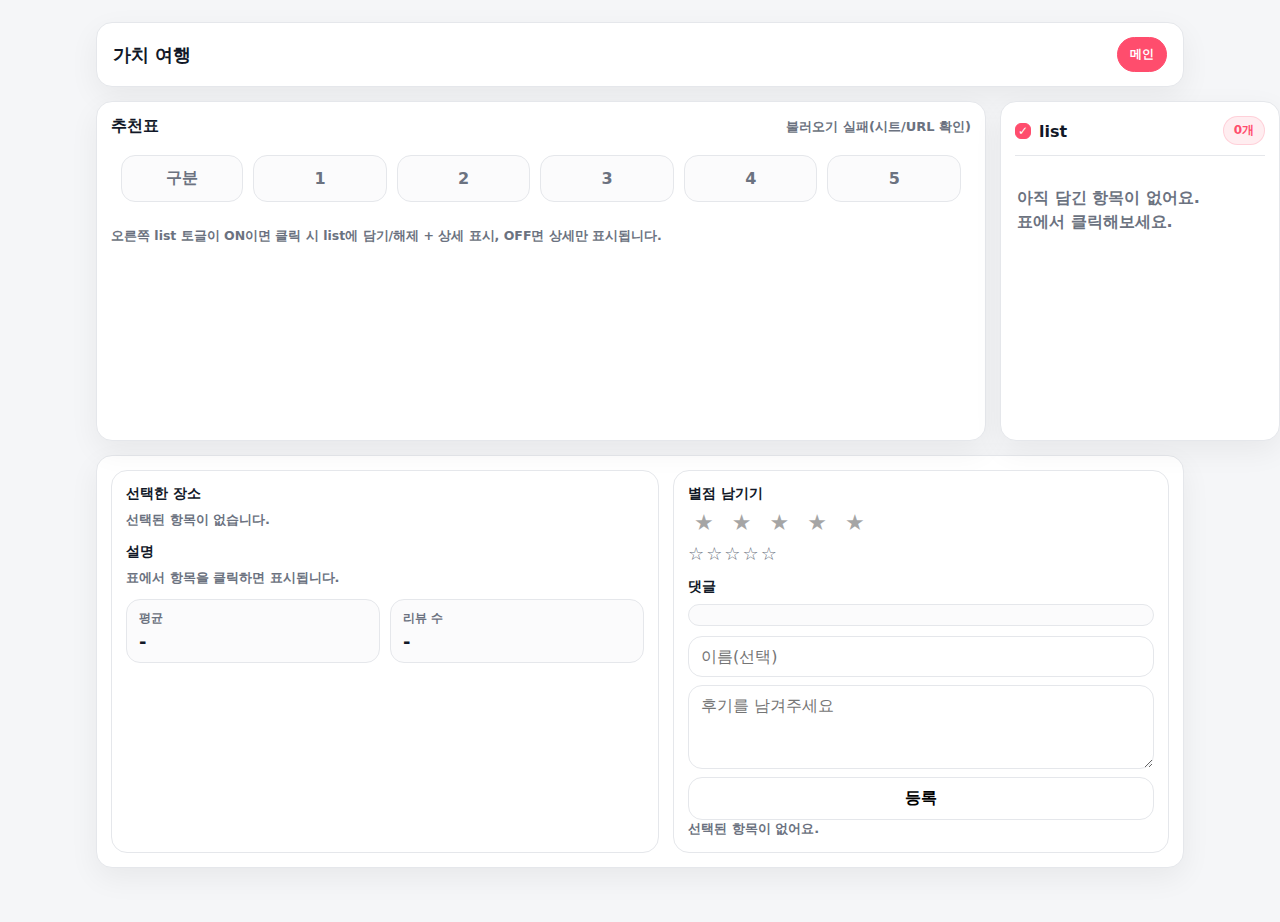
<file: index.html>
﻿<!doctype html>
<html lang="ko">
<head>
    <meta charset="utf-8" />
    <meta name="viewport" content="width=device-width, initial-scale=1" />
    <title>가치 여행</title>
    <link rel="stylesheet" href="assets/css/reset.css" />
    <link rel="stylesheet" href="assets/css/style.css" />
</head>
<body>
    <div class="wrap">
        <header class="titlebar">
            <div class="title">가치 여행</div>
            <nav class="nav">
                <a href="index.html" class="nav-link active">메인</a>
            </nav>
        </header>

        <div class="top">
            <section class="grid-card">
                <div class="grid-head">
                    <div class="grid-title">추천표</div>
                    <div class="muted" id="loadStateText">불러오는 중…</div>
                </div>

                <!-- ✅ 가로 스크롤 -->
                <div class="grid-scroll">
                    <table aria-label="추천표">
                        <thead>
                            <tr>
                                <th class="rowhead">구분</th>
                                <th class="colhead">1</th>
                                <th class="colhead">2</th>
                                <th class="colhead">3</th>
                                <th class="colhead">4</th>
                                <th class="colhead">5</th>
                            </tr>
                        </thead>
                        <tbody id="gridBody"></tbody>
                    </table>
                </div>

                <div class="hint">
                    오른쪽 list 토글이 ON이면 클릭 시 list에 담기/해제 + 상세 표시,
                    OFF면 상세만 표시됩니다.
                </div>
            </section>

            <aside class="list-card">
                <div class="list-head">
                    <div class="label">
                        <label class="list-toggle" title="list 활성화">
                            <input type="checkbox" id="listEnable" checked />
                            <span class="toggle-icon" aria-hidden="true"></span>
                            <span class="toggle-text">list</span>
                        </label>
                    </div>
                    <div class="pill" id="countPill">0개</div>
                </div>

                <ul class="list" id="pickedList"></ul>
                <div class="empty" id="emptyMsg">
                    아직 담긴 항목이 없어요.<br />
                    표에서 클릭해보세요.
                </div>
            </aside>
        </div>

        <section class="detail" aria-label="상세">
            <div class="box">
                <h3>선택한 장소</h3>
                <div id="detailName" class="muted">선택된 항목이 없습니다.</div>

                <h3 class="mt">설명</h3>
                <div id="detailDesc" class="muted">표에서 항목을 클릭하면 표시됩니다.</div>

                <div class="stat-row">
                    <div class="stat">
                        <div class="stat-label">평균</div>
                        <div class="stat-value" id="detailAvg">-</div>
                    </div>
                    <div class="stat">
                        <div class="stat-label">리뷰 수</div>
                        <div class="stat-value" id="detailCount">-</div>
                    </div>
                </div>
            </div>

            <div class="box">
                <h3>별점 남기기</h3>
                <div class="star-input" id="starInput" aria-label="별점 입력">
                    <button type="button" data-v="1">★</button>
                    <button type="button" data-v="2">★</button>
                    <button type="button" data-v="3">★</button>
                    <button type="button" data-v="4">★</button>
                    <button type="button" data-v="5">★</button>
                </div>
                <div class="stars" id="detailStars">☆☆☆☆☆</div>

                <h3 class="mt">댓글</h3>
                <div class="comment-list" id="commentList"></div>

                <div class="comment-write">
                    <input id="userInput" placeholder="이름(선택)" />
                    <textarea id="commentInput" placeholder="후기를 남겨주세요"></textarea>
                    <button id="commentSubmit" type="button">등록</button>
                </div>

                <div class="muted" id="saveHint">선택된 항목이 없어요.</div>
            </div>
        </section>
    </div>

    <script type="module" src="assets/js/app.js"></script>
</body>
</html>
</file>
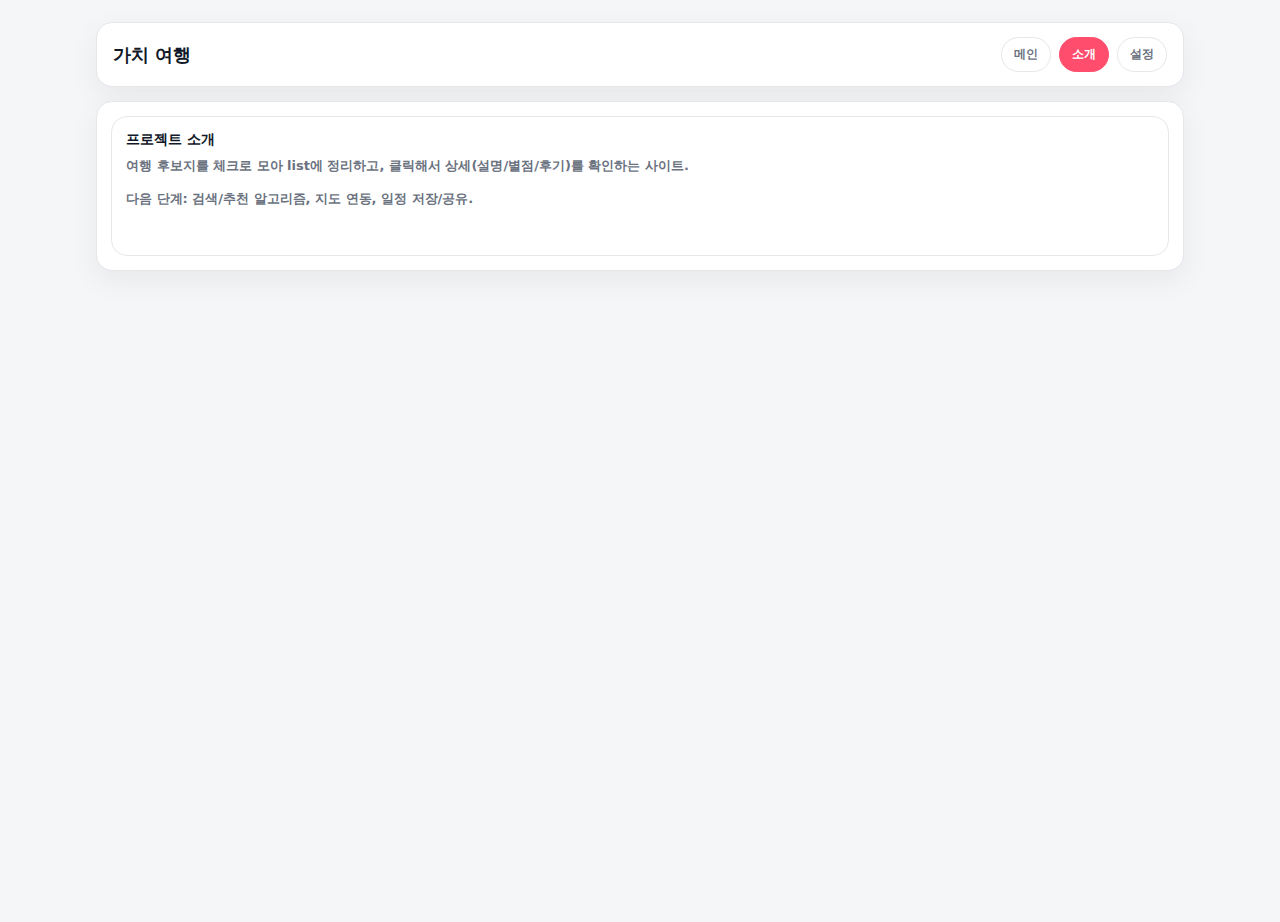
<file: pages/about.html>
﻿<!doctype html>
<html lang="ko">
<head>
    <meta charset="utf-8" />
    <meta http-equiv="Content-Type" content="text/html; charset=utf-8">
    <meta name="viewport" content="width=device-width, initial-scale=1" />
    <title>소개 - 가치 여행</title>
    <link rel="stylesheet" href="../assets/css/reset.css" />
    <link rel="stylesheet" href="../assets/css/style.css" />
</head>
<body>
    <div class="wrap">
        <header class="titlebar">
            <div class="title">가치 여행</div>
            <nav class="nav">
                <a href="../index.html" class="nav-link">메인</a>
                <a href="about.html" class="nav-link active">소개</a>
                <a href="settings.html" class="nav-link">설정</a>
            </nav>
        </header>

        <section class="detail" style="grid-template-columns:1fr;">
            <div class="box">
                <h3>프로젝트 소개</h3>
                <div class="muted">
                    여행 후보지를 체크로 모아 list에 정리하고, 클릭해서 상세(설명/별점/후기)를 확인하는 사이트.
                    <br /><br />
                    다음 단계: 검색/추천 알고리즘, 지도 연동, 일정 저장/공유.
                </div>
            </div>
        </section>
    </div>
</body>
</html>
</file>
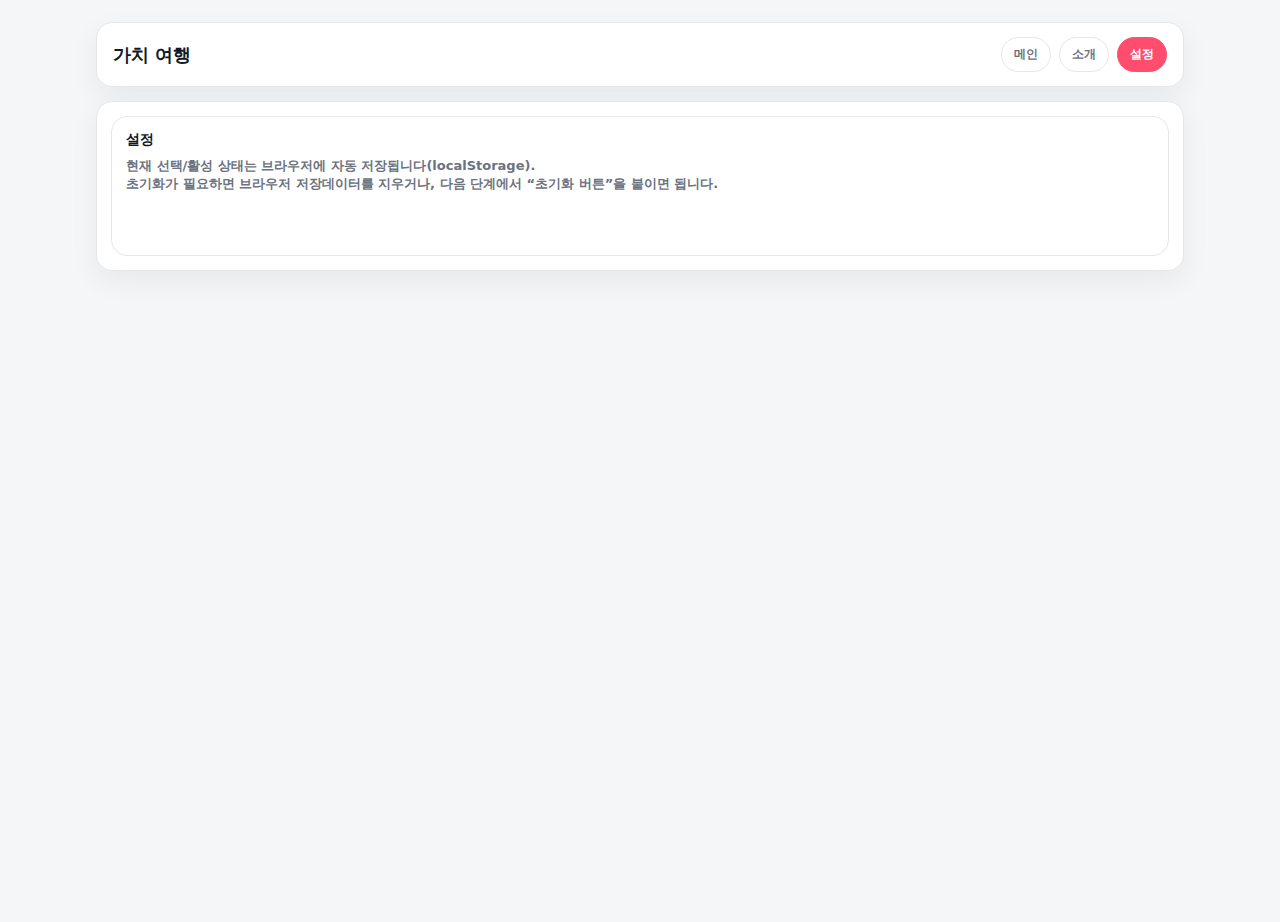
<file: pages/settings.html>
﻿<!doctype html>
<html lang="ko">
<head>
    <meta charset="utf-8" />
    <meta http-equiv="Content-Type" content="text/html; charset=utf-8">
    <meta name="viewport" content="width=device-width, initial-scale=1" />
    <title>설정 - 가치 여행</title>
    <link rel="stylesheet" href="../assets/css/reset.css" />
    <link rel="stylesheet" href="../assets/css/style.css" />
</head>
<body>
    <div class="wrap">
        <header class="titlebar">
            <div class="title">가치 여행</div>
            <nav class="nav">
                <a href="../index.html" class="nav-link">메인</a>
                <a href="about.html" class="nav-link">소개</a>
                <a href="settings.html" class="nav-link active">설정</a>
            </nav>
        </header>

        <section class="detail" style="grid-template-columns:1fr;">
            <div class="box">
                <h3>설정</h3>
                <div class="muted">
                    현재 선택/활성 상태는 브라우저에 자동 저장됩니다(localStorage).<br />
                    초기화가 필요하면 브라우저 저장데이터를 지우거나, 다음 단계에서 “초기화 버튼”을 붙이면 됩니다.
                </div>
            </div>
        </section>
    </div>
</body>
</html>
</file>
<file: assets/css/style.css>
﻿:root {
    --bg: #f5f6f8;
    --card: #ffffff;
    --text: #111827;
    --muted: #6b7280;
    --line: #e5e7eb;
    --shadow: 0 10px 30px rgba(0,0,0,.06);
    --radius: 16px;
    --accent: #ff4d6d;
}

body {
    font-family: "Pretendard","Noto Sans KR","Malgun Gothic",system-ui,-apple-system,"Segoe UI",Roboto,sans-serif;
    background: var(--bg);
    color: var(--text);
}

.wrap {
    max-width: 1120px;
    margin: 22px auto;
    padding: 0 16px 28px;
}

.titlebar {
    background: var(--card);
    border: 1px solid var(--line);
    border-radius: var(--radius);
    box-shadow: var(--shadow);
    display: flex;
    align-items: center;
    justify-content: space-between;
    padding: 14px 16px;
}

.title {
    font-weight: 900;
    font-size: 18px;
}

.nav {
    display: flex;
    gap: 8px;
}

.nav-link {
    font-weight: 800;
    font-size: 12px;
    padding: 8px 12px;
    border-radius: 999px;
    border: 1px solid var(--line);
    background: #fff;
    color: var(--muted);
}

    .nav-link.active {
        background: var(--accent);
        border-color: var(--accent);
        color: #fff;
    }

.top {
    margin-top: 14px;
    display: grid;
    grid-template-columns: 1fr 280px;
    gap: 14px;
}

.grid-card, .list-card, .detail {
    background: var(--card);
    border: 1px solid var(--line);
    border-radius: var(--radius);
    box-shadow: var(--shadow);
}

.grid-card {
    padding: 14px;
}

.grid-head {
    display: flex;
    align-items: center;
    justify-content: space-between;
    margin-bottom: 8px;
}

.grid-title {
    font-weight: 900;
}

.muted {
    color: var(--muted);
    font-weight: 700;
    font-size: 13px;
}

.grid-scroll {
    overflow-x: auto;
    -webkit-overflow-scrolling: touch;
    padding-bottom: 6px;
}

    .grid-scroll table {
        min-width: 860px;
    }

table {
    width: 100%;
    border-collapse: separate;
    border-spacing: 10px;
}

th, td {
    text-align: center;
    padding: 0;
}

th {
    border: 1px solid var(--line);
    border-radius: 14px;
    background: #fbfbfc;
    padding: 12px 10px;
    font-weight: 900;
    color: var(--muted);
}

    th.rowhead {
        width: 110px;
    }

    th.colhead {
        width: 120px;
    }

/* 셀 버튼 */
.cell-btn {
    width: 100%;
    border: 1px solid var(--line);
    border-radius: 14px;
    background: #fff;
    padding: 14px 10px;
    display: flex;
    align-items: center;
    justify-content: center;
    cursor: pointer;
    transition: transform .06s ease, box-shadow .15s ease, border-color .15s ease, background .15s ease;
}

    .cell-btn:hover {
        transform: translateY(-1px);
        box-shadow: 0 10px 22px rgba(0,0,0,.06);
    }

    .cell-btn:disabled {
        cursor: not-allowed;
        opacity: .55;
    }

.place-name {
    font-size: 12.5px;
    color: var(--muted);
    font-weight: 800;
    line-height: 1.25;
    padding: 0 6px;
}

.cell-btn.selected {
    border-color: rgba(255,77,109,.55);
    background: rgba(255,77,109,.06);
    box-shadow: 0 14px 26px rgba(255,77,109,.10);
    position: relative;
}

    .cell-btn.selected::after {
        content: "✓";
        position: absolute;
        top: 10px;
        right: 10px;
        width: 20px;
        height: 20px;
        border-radius: 999px;
        background: var(--accent);
        color: #fff;
        font-weight: 900;
        display: flex;
        align-items: center;
        justify-content: center;
        font-size: 12px;
    }

.hint {
    margin-top: 10px;
    font-size: 12.5px;
    color: var(--muted);
    font-weight: 700;
}

.list-card {
    padding: 14px;
    display: flex;
    flex-direction: column;
    gap: 10px;
    min-height: 340px;
}

.list-head {
    display: flex;
    align-items: center;
    justify-content: space-between;
    padding-bottom: 10px;
    border-bottom: 1px solid var(--line);
}

.pill {
    font-size: 12px;
    font-weight: 900;
    color: var(--accent);
    background: rgba(255,77,109,.10);
    border: 1px solid rgba(255,77,109,.18);
    padding: 5px 10px;
    border-radius: 999px;
}

/* list toggle checkbox 숨기고 아이콘만 */
.list-toggle {
    display: inline-flex;
    align-items: center;
    gap: 8px;
    cursor: pointer;
    user-select: none;
    font-weight: 900;
}

    .list-toggle input {
        position: absolute;
        opacity: 0;
        width: 0;
        height: 0;
        pointer-events: none;
    }

.toggle-icon {
    width: 16px;
    height: 16px;
    border-radius: 6px;
    border: 1.5px solid var(--line);
    background: #fff;
    display: inline-flex;
    align-items: center;
    justify-content: center;
}

.list-toggle input:checked + .toggle-icon {
    background: var(--accent);
    border-color: var(--accent);
}

    .list-toggle input:checked + .toggle-icon::before {
        content: "✓";
        color: #fff;
        font-size: 12px;
        font-weight: 900;
    }

.toggle-text {
    color: var(--text);
}

.list {
    list-style: none;
    margin: 0;
    padding: 0;
    display: flex;
    flex-direction: column;
    gap: 10px;
    overflow: auto;
}

.item {
    border: 1px solid var(--line);
    border-radius: 14px;
    padding: 12px 12px;
    background: #fff;
    cursor: pointer;
    transition: transform .06s ease, border-color .15s ease, box-shadow .15s ease;
}

    .item:hover {
        transform: translateY(-1px);
        box-shadow: 0 10px 22px rgba(0,0,0,.06);
    }

    .item.active {
        border-color: rgba(255,77,109,.45);
        box-shadow: 0 14px 26px rgba(255,77,109,.10);
    }

    .item .meta {
        font-size: 12px;
        color: var(--muted);
        font-weight: 800;
        margin-bottom: 4px;
    }

    .item .name {
        font-size: 14px;
        font-weight: 900;
        color: var(--text);
    }

.empty {
    color: var(--muted);
    font-weight: 800;
    line-height: 1.5;
    padding: 10px 2px;
}

.detail {
    margin-top: 14px;
    padding: 14px;
    display: grid;
    grid-template-columns: 1.05fr .95fr;
    gap: 14px;
}

.box {
    border: 1px solid var(--line);
    border-radius: 16px;
    background: #fff;
    padding: 14px;
    min-height: 140px;
}

h3 {
    margin: 0 0 8px;
    font-size: 14px;
    color: var(--text);
    font-weight: 900;
}

.mt {
    margin-top: 14px;
}

.stat-row {
    display: flex;
    gap: 10px;
    margin-top: 12px;
}

.stat {
    flex: 1;
    border: 1px solid var(--line);
    border-radius: 14px;
    padding: 10px 12px;
    background: #fbfbfc;
}

.stat-label {
    font-size: 12px;
    color: var(--muted);
    font-weight: 900;
}

.stat-value {
    margin-top: 4px;
    font-size: 18px;
    font-weight: 900;
}

.star-input {
    display: flex;
    gap: 6px;
}

    .star-input button {
        border: 0;
        background: transparent;
        cursor: pointer;
        font-size: 22px;
        line-height: 1;
        opacity: .35;
    }

        .star-input button.on {
            opacity: 1;
        }

.stars {
    font-size: 18px;
    margin-top: 8px;
    font-weight: 900;
    letter-spacing: 2px;
    color: var(--muted);
}

/* 댓글 UI */
.comment-list {
    border: 1px solid var(--line);
    border-radius: 14px;
    padding: 10px;
    background: #fbfbfc;
    max-height: 220px;
    overflow: auto;
}

.comment {
    background: #fff;
    border: 1px solid var(--line);
    border-radius: 14px;
    padding: 10px 10px;
    margin-bottom: 8px;
}

    .comment:last-child {
        margin-bottom: 0;
    }

.comment-head {
    display: flex;
    gap: 8px;
    align-items: center;
    justify-content: space-between;
}

    .comment-head .left {
        display: flex;
        gap: 8px;
        align-items: center;
    }

.comment-body {
    margin-top: 8px;
    font-size: 13px;
    line-height: 1.55;
    white-space: pre-wrap;
}

.comment-write {
    display: flex;
    flex-direction: column;
    gap: 8px;
    margin-top: 10px;
}

    .comment-write input, .comment-write textarea {
        border: 1px solid var(--line);
        border-radius: 14px;
        padding: 10px 12px;
        outline: none;
    }

    .comment-write textarea {
        min-height: 84px;
        resize: vertical;
    }

    .comment-write button {
        border: 1px solid var(--line);
        border-radius: 14px;
        padding: 10px 12px;
        background: #fff;
        font-weight: 900;
        cursor: pointer;
    }

        .comment-write button:hover {
            transform: translateY(-1px);
        }

@media (max-width: 920px) {
    .top {
        grid-template-columns: 1fr;
    }

    .detail {
        grid-template-columns: 1fr;
    }
}
</file>
